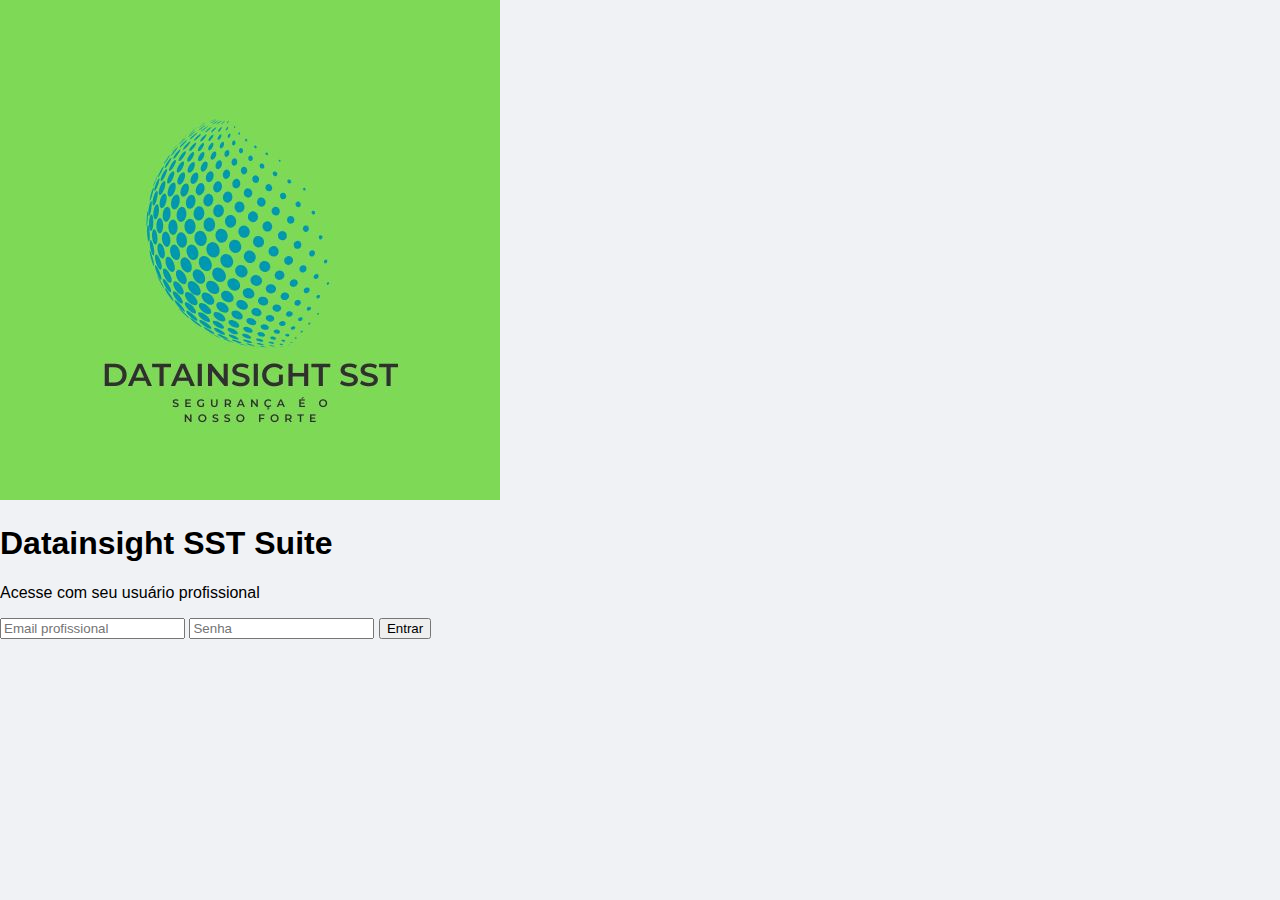
<file: frontend/index.html>
<!DOCTYPE html>
<html lang="pt-BR">
<head>
  <meta charset="UTF-8" />
  <title>Login | Datainsight SST Suite</title>
  <link rel="stylesheet" href="assets/style.css" />
</head>
<body>

  <div class="login-page">
    <div class="login-card">

      <!-- Logo -->
      <div class="login-logo">
        <img src="assets/datainsight.jpg" alt="Datainsight SST" />
      </div>

      <!-- Título -->
      <h1 class="login-title">Datainsight SST Suite</h1>
      <p class="login-subtitle">Acesse com seu usuário profissional</p>

      <!-- Campos -->
      <input
        id="email"
        type="text"
        placeholder="Email profissional"
        class="login-input"
      />
      <input
        id="password"
        type="password"
        placeholder="Senha"
        class="login-input"
      />

      <!-- Botão -->
      <button class="login-button" onclick="login()">Entrar</button>

      <!-- Mensagem -->
      <p id="msg" class="login-msg"></p>
    </div>
  </div>

  <script src="assets/script.js"></script>
</body>
</html>
</file>
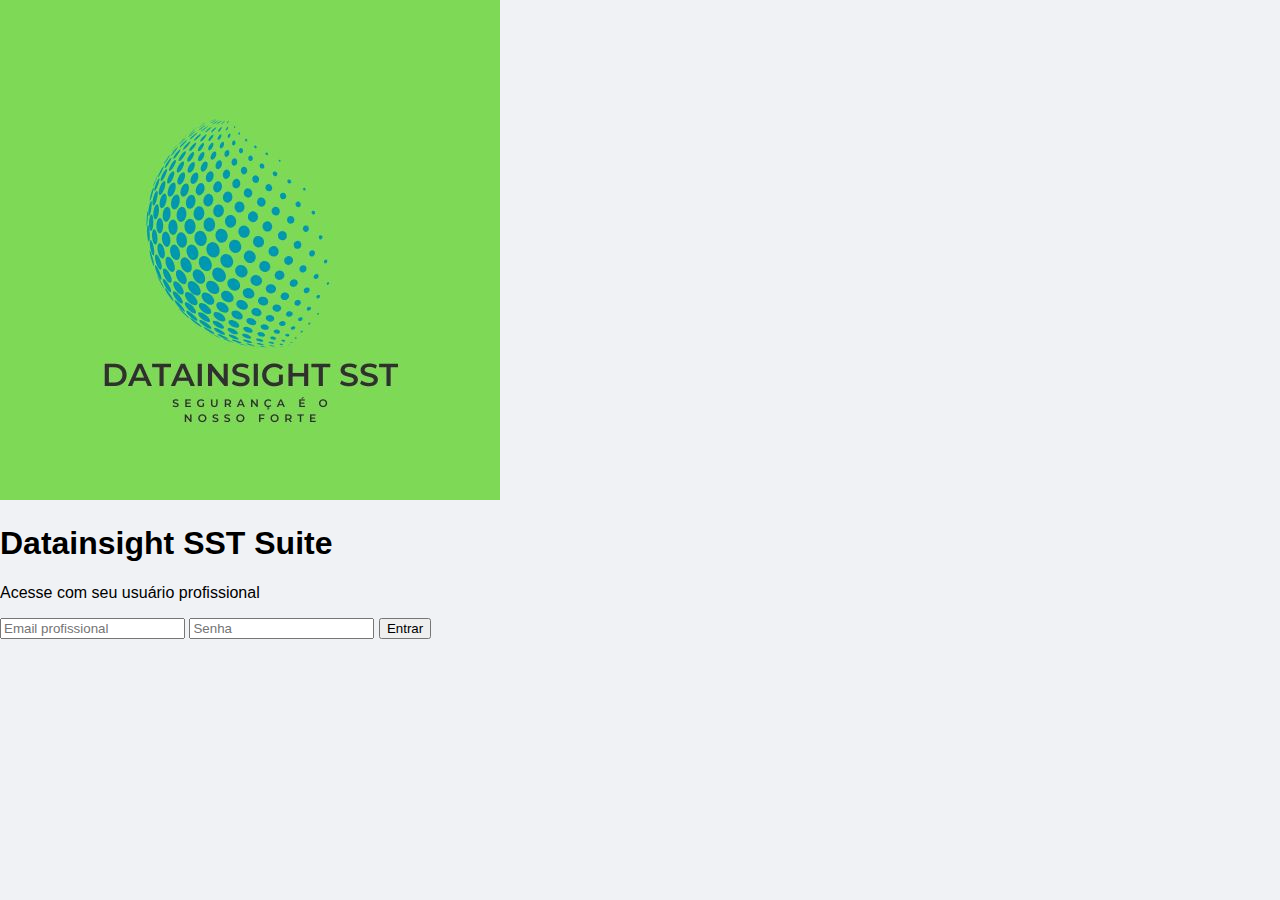
<file: frontend/dashboard.html>
<!DOCTYPE html>
<html lang="pt-BR">

<head>
    <meta charset="UTF-8" />
    <title>Dashboard | Datainsight SST Suite</title>
    <link rel="stylesheet" href="assets/style.css" />
</head>

<body>

    <!-- SIDEBAR -->
    <aside class="sidebar">
        <div class="sidebar-logo">
            <img src="assets/datainsight.jpg" alt="Logo Datainsight" />
        </div>

        <nav class="menu">
            <a href="#" class="menu-item active">📊 Dashboard Geral</a>
            <a href="#">📝 PGR / NR-01</a>
            <a href="#">⚕️ PCMSO / ASO</a>
            <a href="#">🪑 NR-17</a>
            <a href="#">🧠 Psico / Campanhas</a>
            <a href="#">📄 LTCAT / Laudos</a>

            <a href="#" onclick="logout()" class="logout">🚪 Sair</a>
        </nav>
    </aside>

    <!-- ÁREA PRINCIPAL -->
    <main class="content">
        <h1>Bem-vindo, Edson! 👋</h1>
        <p class="sub">Sistema base instalado com sucesso.</p>

        <!-- CARDS DO SISTEMA -->
        <section class="cards">

            <div class="card">
                <h3>PGR / NR-01</h3>
                <p>Gestão de perigos, riscos e ações.</p>
                <button onclick="">Abrir módulo</button>
            </div>

            <div class="card">
                <h3>PCMSO / ASO</h3>
                <p>Exames, ASO e monitoramento médico.</p>
                <button onclick="">Acessar</button>
            </div>

            <div class="card">
                <h3>NR-17</h3>
                <p>Análises ergonômicas e ergonomia do trabalho.</p>
                <button onclick="">Acessar</button>
            </div>

            <div class="card">
                <h3>Campanhas Psico</h3>
                <p>Campanhas anônimas e relatórios.</p>
                <button onclick="">Abrir</button>
            </div>

            <div class="card">
                <h3>LTCAT / Laudos</h3>
                <p>Geração de laudos técnicos automatizados.</p>
                <button onclick="">Gerenciar</button>
            </div>

        </section>
    </main>

    <script src="assets/script.js"></script>

    <!-- PROTEÇÃO: se não houver token, volta ao login -->
    <script>
        if (!localStorage.getItem("token")) {
            window.location.href = "index.html";
        }
    </script>

</body>

</html>
</file>
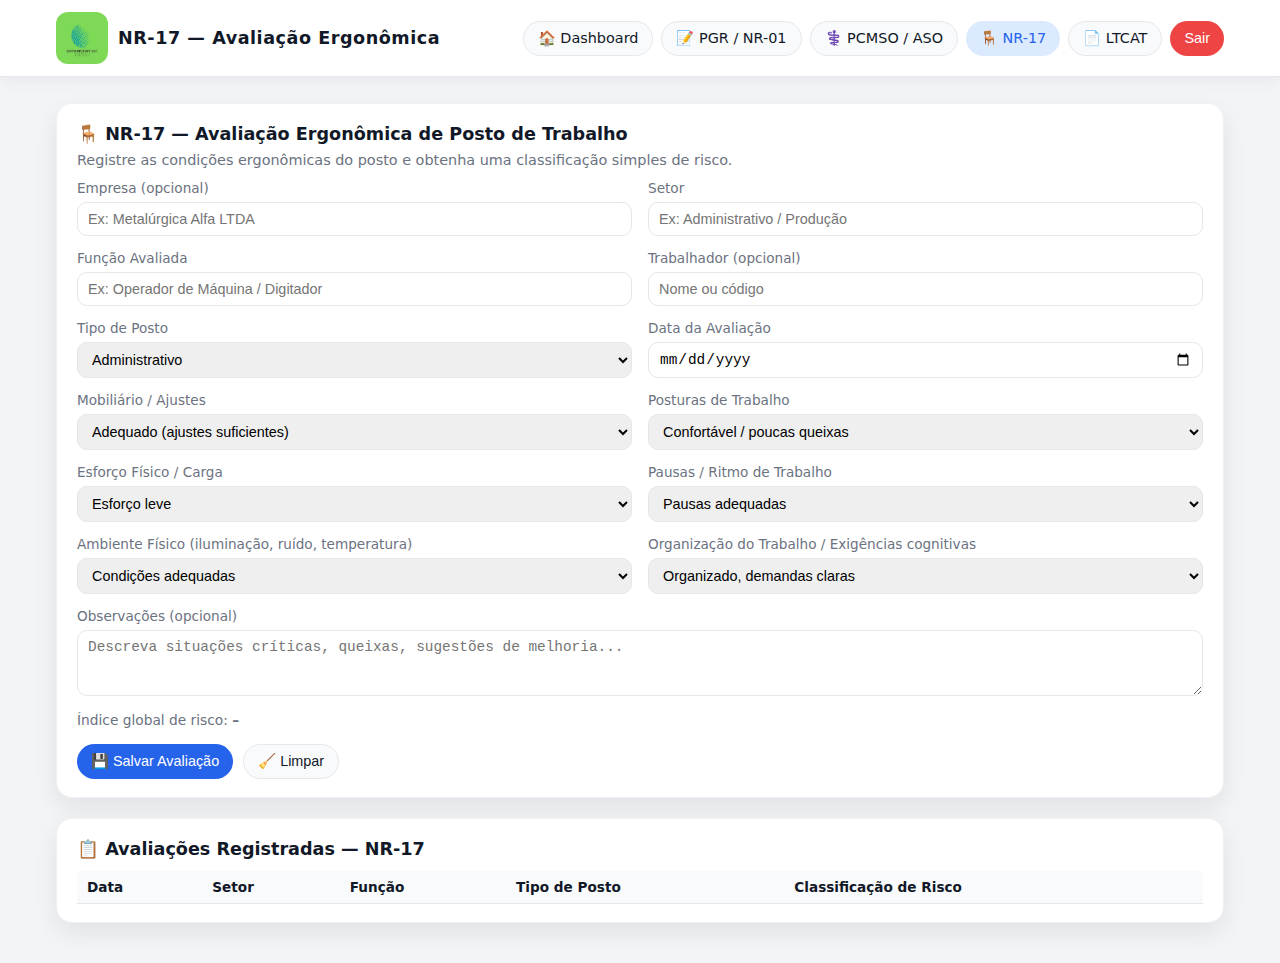
<file: frontend/nr17.html>
<!doctype html>
<html lang="pt-BR">
<head>
  <meta charset="utf-8">
  <title>DataInsight SST – NR-17 / Avaliação Ergonômica</title>
  <meta name="viewport" content="width=device-width, initial-scale=1">

  <link rel="stylesheet" href="assets/branding.css">
  <script src="nr17.js" defer></script>
</head>

<body>

<nav class="nav">
  <div class="wrap">
    <div class="logo">
      <img src="assets/datainsight.jpg" alt="Logo">
      <span>NR-17 — Avaliação Ergonômica</span>
    </div>

    <div style="margin-left:auto; display:flex; gap:8px;">
      <a class="btn secondary" href="dashboard.html">🏠 Dashboard</a>
      <a class="btn secondary" href="pgr.html">📝 PGR / NR-01</a>
      <a class="btn secondary" href="pcmso.html">⚕️ PCMSO / ASO</a>
      <a class="btn active" href="nr17.html">🪑 NR-17</a>
      <a class="btn secondary" href="ltcat.html">📄 LTCAT</a>
      <button onclick="logout()" class="btn danger">Sair</button>
    </div>
  </div>
</nav>

<div class="container">

  <div class="card">
    <h2>🪑 NR-17 — Avaliação Ergonômica de Posto de Trabalho</h2>
    <p class="section-subtitle">
      Registre as condições ergonômicas do posto e obtenha uma classificação simples de risco.
    </p>

    <div class="form-grid mt-3">

      <label>Empresa (opcional)
        <input type="text" id="empresa" placeholder="Ex: Metalúrgica Alfa LTDA">
      </label>

      <label>Setor
        <input type="text" id="setor" placeholder="Ex: Administrativo / Produção">
      </label>

      <label>Função Avaliada
        <input type="text" id="funcao" placeholder="Ex: Operador de Máquina / Digitador">
      </label>

      <label>Trabalhador (opcional)
        <input type="text" id="trabalhador" placeholder="Nome ou código">
      </label>

      <label>Tipo de Posto
        <select id="tipoPosto">
          <option value="Administrativo">Administrativo</option>
          <option value="Produção">Produção</option>
          <option value="Atendimento">Atendimento</option>
          <option value="Outro">Outro</option>
        </select>
      </label>

      <label>Data da Avaliação
        <input type="date" id="dataAvaliacao">
      </label>

      <label>Mobiliário / Ajustes
        <select id="mobiliario" onchange="calcularIndiceNR17()">
          <option value="1">Adequado (ajustes suficientes)</option>
          <option value="2">Parcialmente adequado</option>
          <option value="3">Inadequado / sem ajustes</option>
        </select>
      </label>

      <label>Posturas de Trabalho
        <select id="postura" onchange="calcularIndiceNR17()">
          <option value="1">Confortável / poucas queixas</option>
          <option value="2">Algum desconforto / posturas mantidas</option>
          <option value="3">Posturas forçadas / queixas frequentes</option>
        </select>
      </label>

      <label>Esforço Físico / Carga
        <select id="esforco" onchange="calcularIndiceNR17()">
          <option value="1">Esforço leve</option>
          <option value="2">Esforço moderado</option>
          <option value="3">Esforço intenso / repetitivo</option>
        </select>
      </label>

      <label>Pausas / Ritmo de Trabalho
        <select id="pausas" onchange="calcularIndiceNR17()">
          <option value="1">Pausas adequadas</option>
          <option value="2">Pausas insuficientes</option>
          <option value="3">Sem pausas / ritmo elevado</option>
        </select>
      </label>

      <label>Ambiente Físico (iluminação, ruído, temperatura)
        <select id="ambiente" onchange="calcularIndiceNR17()">
          <option value="1">Condições adequadas</option>
          <option value="2">Alguns incômodos</option>
          <option value="3">Condições desfavoráveis</option>
        </select>
      </label>

      <label>Organização do Trabalho / Exigências cognitivas
        <select id="organizacao" onchange="calcularIndiceNR17()">
          <option value="1">Organizado, demandas claras</option>
          <option value="2">Alguma pressão / demandas pouco claras</option>
          <option value="3">Alta pressão / demandas conflitantes</option>
        </select>
      </label>

      <label style="grid-column: 1 / -1;">Observações (opcional)
        <textarea id="observacoes" rows="3" placeholder="Descreva situações críticas, queixas, sugestões de melhoria..."></textarea>
      </label>

    </div>

    <div class="actions-row">
      <span class="section-subtitle">
        Índice global de risco: <strong id="resultadoRisco">–</strong>
      </span>
    </div>

    <div class="actions-row">
      <button class="btn primary" onclick="salvarNR17()">💾 Salvar Avaliação</button>
      <button class="btn secondary" onclick="limparNR17()">🧹 Limpar</button>
    </div>

  </div>

  <div class="card">
    <h2>📋 Avaliações Registradas — NR-17</h2>
    <table class="table" id="tabelaNR17">
      <thead>
        <tr>
          <th>Data</th>
          <th>Setor</th>
          <th>Função</th>
          <th>Tipo de Posto</th>
          <th>Classificação de Risco</th>
        </tr>
      </thead>
      <tbody></tbody>
    </table>
  </div>

</div>

<script>
function logout() {
  localStorage.clear();
  window.location.href = "index.html";
}
</script>

</body>
</html>
</file>
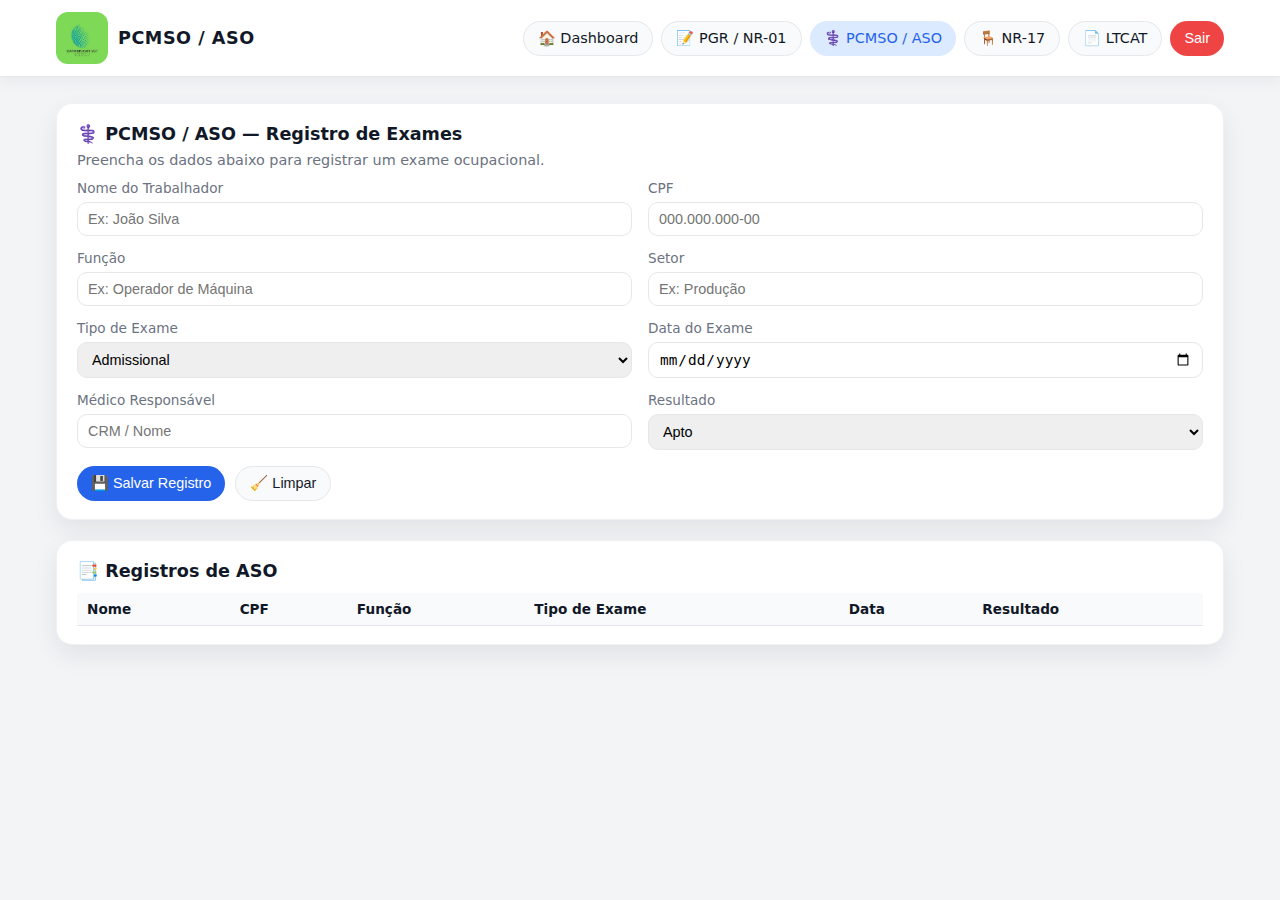
<file: frontend/pcmso.html>
<!doctype html>
<html lang="pt-BR">
<head>
  <meta charset="utf-8">
  <title>DataInsight SST – PCMSO / ASO</title>
  <meta name="viewport" content="width=device-width, initial-scale=1">

  <link rel="stylesheet" href="assets/branding.css">
  <script src="pcmso.js" defer></script>
</head>

<body>

<nav class="nav">
  <div class="wrap">
    <div class="logo">
      <img src="assets/datainsight.jpg" alt="Logo">
      <span>PCMSO / ASO</span>
    </div>

    <div style="margin-left:auto; display:flex; gap:8px;">
      <a class="btn secondary" href="dashboard.html">🏠 Dashboard</a>
      <a class="btn secondary" href="pgr.html">📝 PGR / NR-01</a>
      <a class="btn active" href="pcmso.html">⚕️ PCMSO / ASO</a>
      <a class="btn secondary" href="nr17.html">🪑 NR-17</a>
      <a class="btn secondary" href="ltcat.html">📄 LTCAT</a>
      <button onclick="logout()" class="btn danger">Sair</button>
    </div>
  </div>
</nav>

<div class="container">

  <div class="card">
    <h2>⚕️ PCMSO / ASO — Registro de Exames</h2>
    <p class="section-subtitle">
      Preencha os dados abaixo para registrar um exame ocupacional.
    </p>

    <div class="form-grid mt-3">

      <label>Nome do Trabalhador
        <input type="text" id="nome" placeholder="Ex: João Silva">
      </label>

      <label>CPF
        <input type="text" id="cpf" placeholder="000.000.000-00">
      </label>

      <label>Função
        <input type="text" id="funcao" placeholder="Ex: Operador de Máquina">
      </label>

      <label>Setor
        <input type="text" id="setor" placeholder="Ex: Produção">
      </label>

      <label>Tipo de Exame
        <select id="tipoExame">
          <option value="Admissional">Admissional</option>
          <option value="Periódico">Periódico</option>
          <option value="Retorno ao Trabalho">Retorno ao Trabalho</option>
          <option value="Mudança de Função">Mudança de Função</option>
          <option value="Demissional">Demissional</option>
        </select>
      </label>

      <label>Data do Exame
        <input type="date" id="dataExame">
      </label>

      <label>Médico Responsável
        <input type="text" id="medico" placeholder="CRM / Nome">
      </label>

      <label>Resultado
        <select id="resultado">
          <option value="Apto">Apto</option>
          <option value="Apto com restrições">Apto com restrições</option>
          <option value="Inapto">Inapto</option>
        </select>
      </label>

    </div>

    <div class="actions-row">
      <button class="btn primary" onclick="salvarASO()">💾 Salvar Registro</button>
      <button class="btn secondary" onclick="limparFormulario()">🧹 Limpar</button>
    </div>
  </div>

  <div class="card">
    <h2>📑 Registros de ASO</h2>
    <table class="table" id="tabelaASO">
      <thead>
        <tr>
          <th>Nome</th>
          <th>CPF</th>
          <th>Função</th>
          <th>Tipo de Exame</th>
          <th>Data</th>
          <th>Resultado</th>
        </tr>
      </thead>
      <tbody></tbody>
    </table>
  </div>

</div>

<script>
function logout() {
  localStorage.clear();
  window.location.href = "index.html";
}
</script>

</body>
</html>
</file>
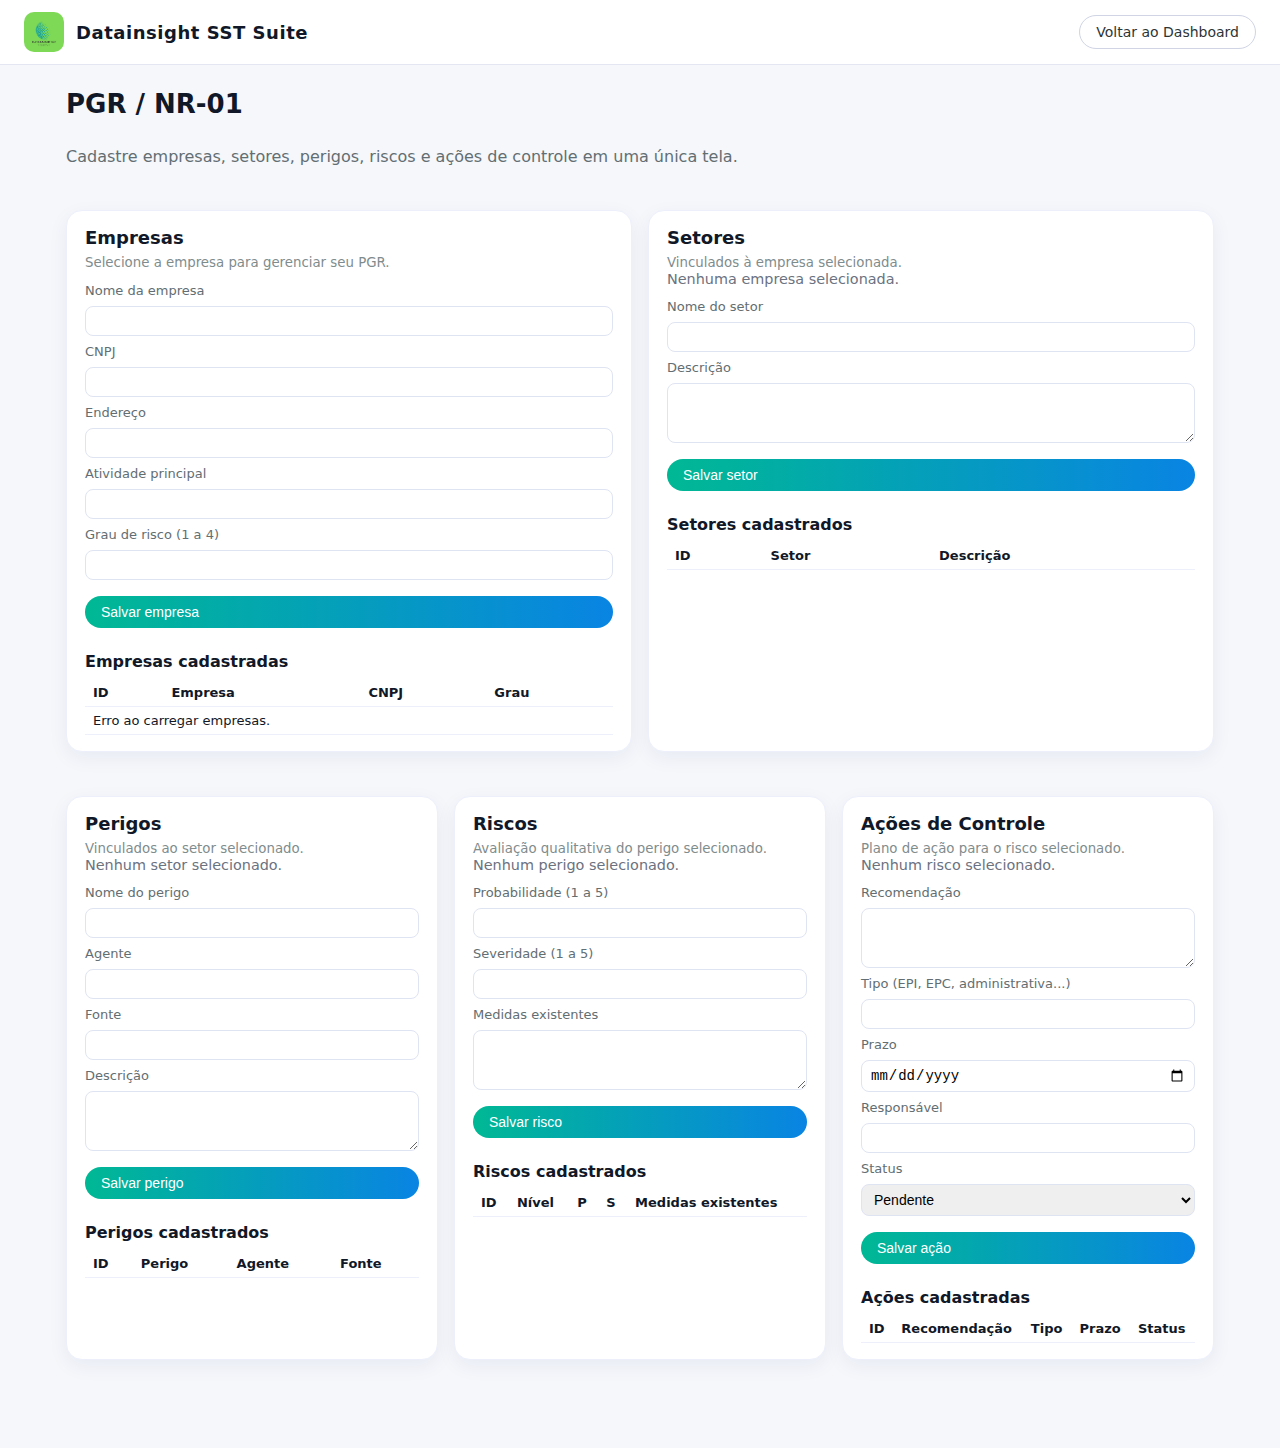
<file: frontend/pgr.html>
<!doctype html>
<html lang="pt-BR">
<head>
  <meta charset="utf-8">
  <title>Datainsight SST Suite — PGR / NR-01</title>
  <meta name="viewport" content="width=device-width, initial-scale=1">

  <!-- Se você já usa algum CSS global (branding.css, etc.), importe aqui -->
  <link rel="stylesheet" href="assets/branding.css">

  <style>
    body {
      background: #f5f7fb;
      font-family: system-ui, -apple-system, BlinkMacSystemFont, "Segoe UI", sans-serif;
      margin: 0;
    }

    nav {
      background: #ffffff;
      border-bottom: 1px solid #e4e7f2;
      padding: 12px 24px;
      display: flex;
      align-items: center;
      justify-content: space-between;
      position: sticky;
      top: 0;
      z-index: 10;
    }

    nav .logo {
      display: flex;
      align-items: center;
      gap: 12px;
    }

    nav .logo img {
      width: 40px;
      height: 40px;
      border-radius: 10px;
    }

    nav .logo span {
      font-weight: 600;
      font-size: 18px;
    }

    .btn {
      border-radius: 999px;
      padding: 8px 16px;
      border: none;
      cursor: pointer;
      font-size: 14px;
    }

    .btn-primary {
      background: linear-gradient(90deg, #00b894, #0984e3);
      color: #fff;
    }

    .btn-outline {
      background: transparent;
      border: 1px solid #d0d4e4;
      color: #2d3436;
    }

    .container {
      max-width: 1180px;
      margin: 24px auto;
      padding: 0 16px 40px;
    }

    h1 {
      margin: 0 0 8px;
      font-size: 26px;
    }

    .subtitle {
      color: #636e72;
      margin-bottom: 24px;
    }

    .grid {
      display: grid;
      grid-template-columns: repeat(auto-fit, minmax(260px, 1fr));
      gap: 16px;
      margin-bottom: 24px;
    }

    .card {
      background: #fff;
      border-radius: 16px;
      padding: 16px 18px;
      box-shadow: 0 6px 20px rgba(15, 35, 95, 0.06);
      border: 1px solid #edf0fb;
    }

    .card h2 {
      margin: 0 0 4px;
      font-size: 18px;
    }

    .card small {
      color: #7f8c8d;
    }

    form {
      display: grid;
      gap: 8px;
      margin-top: 12px;
    }

    label {
      font-size: 13px;
      color: #636e72;
    }

    input, select, textarea {
      border-radius: 8px;
      border: 1px solid #dfe4f2;
      padding: 6px 8px;
      font-size: 14px;
      width: 100%;
      box-sizing: border-box;
    }

    textarea {
      min-height: 60px;
      resize: vertical;
    }

    .section-title {
      font-weight: 600;
      margin: 24px 0 8px;
      font-size: 16px;
    }

    table {
      width: 100%;
      border-collapse: collapse;
      font-size: 13px;
      margin-top: 8px;
    }

    th, td {
      text-align: left;
      padding: 6px 8px;
      border-bottom: 1px solid #edf0fb;
    }

    tr:hover {
      background-color: #f7f9ff;
      cursor: pointer;
    }

    .pill {
      display: inline-block;
      padding: 2px 8px;
      border-radius: 999px;
      font-size: 11px;
    }

    .pill-green { background: #d1f5e8; color: #1e7e52; }
    .pill-yellow { background: #fff3bf; color: #a88400; }
    .pill-red { background: #ffd6d6; color: #b33939; }

    .badge-id {
      font-size: 11px;
      color: #636e72;
    }

    .highlight {
      outline: 2px solid #0984e3;
      outline-offset: 2px;
    }

    @media (max-width: 720px) {
      nav {
        flex-direction: column;
        align-items: flex-start;
        gap: 8px;
      }
      h1 {
        font-size: 22px;
      }
    }
  </style>
</head>
<body>

<nav>
  <div class="logo">
    <img src="assets/datainsight.jpg" alt="Datainsight SST">
    <span>Datainsight SST Suite</span>
  </div>
  <div style="display:flex; gap:8px;">
    <a href="dashboard.html" class="btn btn-outline">Voltar ao Dashboard</a>
  </div>
</nav>

<div class="container">
  <h1>PGR / NR-01</h1>
  <p class="subtitle">
    Cadastre empresas, setores, perigos, riscos e ações de controle em uma única tela.
  </p>

  <!-- EMPRESAS + SETORES -->
  <div class="grid">
    <div class="card" id="card-companies">
      <h2>Empresas</h2>
      <small>Selecione a empresa para gerenciar seu PGR.</small>

      <form id="form-company">
        <label>Nome da empresa</label>
        <input type="text" name="name" required>

        <label>CNPJ</label>
        <input type="text" name="cnpj">

        <label>Endereço</label>
        <input type="text" name="endereco">

        <label>Atividade principal</label>
        <input type="text" name="atividade">

        <label>Grau de risco (1 a 4)</label>
        <input type="number" name="grau_risco" min="1" max="4">

        <button type="submit" class="btn btn-primary" style="margin-top:8px;">Salvar empresa</button>
      </form>

      <div class="section-title">Empresas cadastradas</div>
      <table id="table-companies">
        <thead>
          <tr>
            <th>ID</th>
            <th>Empresa</th>
            <th>CNPJ</th>
            <th>Grau</th>
          </tr>
        </thead>
        <tbody></tbody>
      </table>
    </div>

    <div class="card" id="card-sectors">
      <h2>Setores</h2>
      <small>Vinculados à empresa selecionada.</small>

      <p id="current-company" class="badge-id">Nenhuma empresa selecionada.</p>

      <form id="form-sector">
        <label>Nome do setor</label>
        <input type="text" name="nome" required>

        <label>Descrição</label>
        <textarea name="descricao"></textarea>

        <button type="submit" class="btn btn-primary" style="margin-top:8px;" disabled id="btn-save-sector">
          Salvar setor
        </button>
      </form>

      <div class="section-title">Setores cadastrados</div>
      <table id="table-sectors">
        <thead>
          <tr>
            <th>ID</th>
            <th>Setor</th>
            <th>Descrição</th>
          </tr>
        </thead>
        <tbody></tbody>
      </table>
    </div>
  </div>

  <!-- PERIGOS + RISCOS + AÇÕES -->
  <div class="grid">
    <div class="card" id="card-hazards">
      <h2>Perigos</h2>
      <small>Vinculados ao setor selecionado.</small>

      <p id="current-sector" class="badge-id">Nenhum setor selecionado.</p>

      <form id="form-hazard">
        <label>Nome do perigo</label>
        <input type="text" name="nome" required>

        <label>Agente</label>
        <input type="text" name="agente">

        <label>Fonte</label>
        <input type="text" name="fonte">

        <label>Descrição</label>
        <textarea name="descricao"></textarea>

        <button type="submit" class="btn btn-primary" style="margin-top:8px;" disabled id="btn-save-hazard">
          Salvar perigo
        </button>
      </form>

      <div class="section-title">Perigos cadastrados</div>
      <table id="table-hazards">
        <thead>
          <tr>
            <th>ID</th>
            <th>Perigo</th>
            <th>Agente</th>
            <th>Fonte</th>
          </tr>
        </thead>
        <tbody></tbody>
      </table>
    </div>

    <div class="card" id="card-risks">
      <h2>Riscos</h2>
      <small>Avaliação qualitativa do perigo selecionado.</small>

      <p id="current-hazard" class="badge-id">Nenhum perigo selecionado.</p>

      <form id="form-risk">
        <label>Probabilidade (1 a 5)</label>
        <input type="number" name="probabilidade" min="1" max="5" required>

        <label>Severidade (1 a 5)</label>
        <input type="number" name="severidade" min="1" max="5" required>

        <label>Medidas existentes</label>
        <textarea name="medidas_existentes"></textarea>

        <button type="submit" class="btn btn-primary" style="margin-top:8px;" disabled id="btn-save-risk">
          Salvar risco
        </button>
      </form>

      <div class="section-title">Riscos cadastrados</div>
      <table id="table-risks">
        <thead>
          <tr>
            <th>ID</th>
            <th>Nível</th>
            <th>P</th>
            <th>S</th>
            <th>Medidas existentes</th>
          </tr>
        </thead>
        <tbody></tbody>
      </table>
    </div>

    <div class="card" id="card-actions">
      <h2>Ações de Controle</h2>
      <small>Plano de ação para o risco selecionado.</small>

      <p id="current-risk" class="badge-id">Nenhum risco selecionado.</p>

      <form id="form-action">
        <label>Recomendação</label>
        <textarea name="recomendacao" required></textarea>

        <label>Tipo (EPI, EPC, administrativa...)</label>
        <input type="text" name="tipo">

        <label>Prazo</label>
        <input type="date" name="prazo">

        <label>Responsável</label>
        <input type="text" name="responsavel">

        <label>Status</label>
        <select name="status">
          <option value="pendente">Pendente</option>
          <option value="em andamento">Em andamento</option>
          <option value="concluída">Concluída</option>
        </select>

        <button type="submit" class="btn btn-primary" style="margin-top:8px;" disabled id="btn-save-action">
          Salvar ação
        </button>
      </form>

      <div class="section-title">Ações cadastradas</div>
      <table id="table-actions">
        <thead>
          <tr>
            <th>ID</th>
            <th>Recomendação</th>
            <th>Tipo</th>
            <th>Prazo</th>
            <th>Status</th>
          </tr>
        </thead>
        <tbody></tbody>
      </table>
    </div>
  </div>

</div>

<script src="pgr.js"></script>
</body>
</html>
</file>
<file: frontend/assets/style.css>
body {
  margin: 0;
  font-family: Arial;
  background: #f0f2f5;
}

.login-box {
  width: 300px;
  margin: 100px auto;
  padding: 30px;
  background: white;
  border-radius: 8px;
  text-align: center;
}

.sidebar {
  width: 260px;
  background: #222;
  height: 100vh;
  color: white;
  padding: 20px;
  position: fixed;
}

.sidebar a {
  color: white;
  display: block;
  margin: 8px 0;
  text-decoration: none;
}

.content {
  margin-left: 280px;
  padding: 30px;
}
</file>
<file: frontend/assets/branding.css>
/* ======================================
   DataInsight SST – Estilo Global
   Aplica em: login, dashboard, módulos
   ====================================== */

* {
  box-sizing: border-box;
  margin: 0;
  padding: 0;
}

:root {
  --bg-body: #f3f4f6;
  --bg-card: #ffffff;
  --bg-nav: #ffffff;
  --primary: #2563eb;       /* azul */
  --primary-soft: #dbeafe;
  --accent: #10b981;        /* verde */
  --danger: #ef4444;
  --text-main: #111827;
  --text-soft: #6b7280;
  --border-soft: #e5e7eb;
  --radius-lg: 16px;
  --shadow-soft: 0 10px 25px rgba(15, 23, 42, 0.08);
}

body {
  font-family: system-ui, -apple-system, BlinkMacSystemFont, "Segoe UI",
    sans-serif;
  background: var(--bg-body);
  color: var(--text-main);
}

/* ================= NAVBAR ================= */

.nav {
  background: var(--bg-nav);
  border-bottom: 1px solid var(--border-soft);
  box-shadow: 0 4px 15px rgba(15, 23, 42, 0.05);
}

.wrap {
  max-width: 1200px;
  margin: 0 auto;
  padding: 12px 16px;
  display: flex;
  align-items: center;
  gap: 12px;
}

.logo {
  display: flex;
  align-items: center;
  gap: 10px;
}

.logo img {
  height: 52px;
  width: 52px;
  object-fit: cover;
  border-radius: 12px;
}

.logo span {
  font-weight: 700;
  letter-spacing: 0.03em;
  font-size: 1.1rem;
}

/* =============== BOTÕES =============== */

.btn {
  border: none;
  border-radius: 999px;
  padding: 8px 14px;
  font-size: 0.9rem;
  cursor: pointer;
  text-decoration: none;
  display: inline-flex;
  align-items: center;
  gap: 6px;
  transition: all 0.15s ease;
  white-space: nowrap;
}

.btn.primary {
  background: var(--primary);
  color: #fff;
}

.btn.secondary {
  background: #f9fafb;
  color: var(--text-main);
  border: 1px solid var(--border-soft);
}

.btn.danger {
  background: var(--danger);
  color: #fff;
}

.btn.active {
  background: var(--primary-soft);
  color: var(--primary);
  border-color: transparent;
}

.btn:hover {
  transform: translateY(-1px);
  box-shadow: 0 8px 18px rgba(15, 23, 42, 0.12);
}

/* =============== CONTAINER & CARDS =============== */

.container {
  max-width: 1200px;
  margin: 26px auto 40px;
  padding: 0 16px;
  display: flex;
  flex-direction: column;
  gap: 20px;
}

.card {
  background: var(--bg-card);
  border-radius: var(--radius-lg);
  padding: 20px 20px 18px;
  box-shadow: var(--shadow-soft);
  border: 1px solid rgba(148, 163, 184, 0.15);
}

.card h2 {
  font-size: 1.1rem;
  margin-bottom: 8px;
  display: flex;
  align-items: center;
  gap: 8px;
}

.card h3 {
  font-size: 0.98rem;
  margin-bottom: 6px;
}

.card p {
  color: var(--text-soft);
  font-size: 0.9rem;
}

/* layout de duas colunas para cards principais */
.card-grid {
  display: grid;
  grid-template-columns: 1.6fr 1.4fr;
  gap: 18px;
}

/* =============== FORMULÁRIOS =============== */

.form-grid {
  margin-top: 14px;
  display: grid;
  grid-template-columns: repeat(2, minmax(0, 1fr));
  gap: 14px 16px;
}

label {
  font-size: 0.85rem;
  color: var(--text-soft);
  display: flex;
  flex-direction: column;
  gap: 6px;
}

input,
select,
textarea {
  padding: 8px 10px;
  border-radius: 10px;
  border: 1px solid var(--border-soft);
  font-size: 0.9rem;
  outline: none;
  transition: border-color 0.15s ease, box-shadow 0.15s ease;
}

input:focus,
select:focus,
textarea:focus {
  border-color: var(--primary);
  box-shadow: 0 0 0 1px rgba(37, 99, 235, 0.3);
}

/* =============== TABELAS =============== */

.table {
  width: 100%;
  border-collapse: collapse;
  margin-top: 12px;
  font-size: 0.85rem;
}

.table thead {
  background: #f9fafb;
}

.table th,
.table td {
  padding: 8px 10px;
  text-align: left;
  border-bottom: 1px solid var(--border-soft);
}

.table tbody tr:nth-child(even) {
  background: #f9fafb;
}

.table tbody tr:hover {
  background: #eff6ff;
}

/* =============== TÍTULOS DE SEÇÃO =============== */

.section-title {
  font-size: 1rem;
  font-weight: 600;
  margin-bottom: 6px;
}

.section-subtitle {
  font-size: 0.86rem;
  color: var(--text-soft);
}

/* =============== UTILITÁRIOS =============== */

.mt-2 {
  margin-top: 8px;
}

.mt-3 {
  margin-top: 12px;
}

.mt-4 {
  margin-top: 16px;
}

.actions-row {
  margin-top: 16px;
  display: flex;
  gap: 10px;
  flex-wrap: wrap;
}

/* ================== AÇÕES DA TABELA ================== */

.actions-cell {
  display: flex;
  gap: 4px;
  justify-content: center;
}

.icon-btn {
  border: none;
  background: #e9eff7;
  border-radius: 6px;
  padding: 4px 6px;
  cursor: pointer;
  font-size: 12px;
  line-height: 1;
  transition: background 0.15s, transform 0.05s;
}

.icon-btn:hover {
  background: #d3e2ff;
  transform: translateY(-1px);
}

.icon-btn.delete {
  background: #ffe1e1;
}

.icon-btn.delete:hover {
  background: #ffc4c4;
}

/* ================== DASHBOARD – KPIs ================== */

.kpi-grid {
  display: grid;
  grid-template-columns: repeat(4, minmax(0, 1fr));
  gap: 16px;
}

.kpi-card {
  padding: 14px 16px;
}

.kpi-card h3 {
  font-size: 0.9rem;
  margin-bottom: 4px;
}

.kpi-value {
  font-size: 1.7rem;
  font-weight: 700;
  color: var(--primary);
  margin-bottom: 2px;
}

.kpi-subtitle {
  font-size: 0.8rem;
}

/* ================== DASHBOARD – ABAS ================== */

.dashboard-tabs {
  display: flex;
  flex-wrap: wrap;
  gap: 8px;
}

.tab-button {
  border-radius: 999px;
  border: 1px solid var(--border-soft);
  background: #f9fafb;
  padding: 6px 12px;
  font-size: 0.86rem;
  cursor: pointer;
  display: inline-flex;
  align-items: center;
  gap: 4px;
  color: var(--text-soft);
  transition: all 0.15s ease;
}

.tab-button:hover {
  background: #eef2ff;
}

.tab-button.active {
  background: var(--primary);
  color: #fff;
  border-color: var(--primary);
}

/* Esconde o conteúdo de todas as abas por padrão */
.tab-panel {
  display: none;
}

/* Só mostra a aba que estiver ativa */
.tab-panel.active {
  display: block;
}

/* grid de 2 colunas dentro das abas */
.grid-2 {
  display: grid;
  grid-template-columns: repeat(2, minmax(0, 1fr));
  gap: 16px;
}

/* Limita a altura dos gráficos dentro dos cards */
.tab-panel .card canvas {
  max-height: 210px;
}

/* Dá uma apertadinha nas margens verticais dos cards dentro das abas */
.tab-panel .card {
  margin-bottom: 10px;
}

/* textos embaixo dos gráficos */
.chart-caption {
  margin-top: 6px;
  font-size: 0.78rem;
  color: var(--text-soft);
}

/* lista de atividades recentes */
.activity-list p {
  font-size: 0.82rem;
  margin-bottom: 4px;
}

/* Deixa o conteúdo das abas mais “encaixado” na altura da tela */
main.container {
  max-width: 1200px;
  margin: 0 auto;
  padding-bottom: 16px;
}

/* =============== RESPONSIVO =============== */

@media (max-width: 900px) {
  .kpi-grid {
    grid-template-columns: repeat(2, minmax(0, 1fr));
  }
}

@media (max-width: 768px) {
  .wrap {
    flex-wrap: wrap;
  }

  .logo span {
    font-size: 1rem;
  }

  .card-grid {
    grid-template-columns: 1fr;
  }

  .form-grid {
    grid-template-columns: 1fr;
  }

  .kpi-grid {
    grid-template-columns: 1fr;
  }

  .grid-2 {
    grid-template-columns: 1fr;
  }
}
</file>
